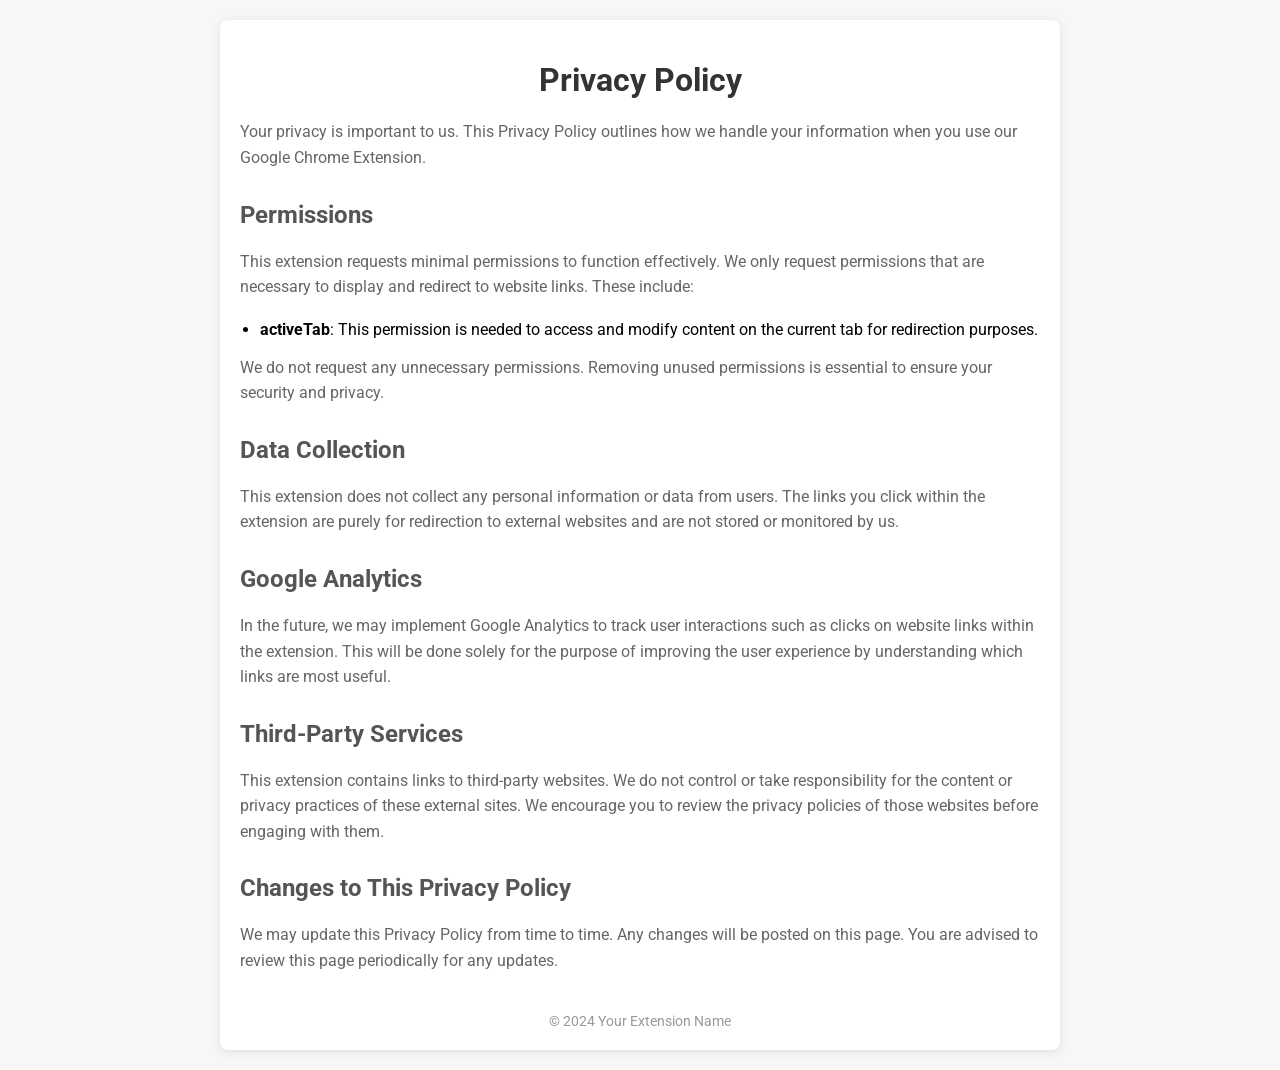
<file: index.html>
<!DOCTYPE html>
<html lang="en">
<head>
  <meta charset="UTF-8">
  <meta name="viewport" content="width=device-width, initial-scale=1.0">
  <meta http-equiv="X-UA-Compatible" content="IE=edge">
  <title>Privacy Policy</title>
  <link href="https://fonts.googleapis.com/css2?family=Roboto:wght@400;700&display=swap" rel="stylesheet">
  <style>
    body {
      font-family: 'Roboto', sans-serif;
      background-color: #f7f7f7;
      margin: 0;
      padding: 20px;
    }

    .container {
      max-width: 800px;
      margin: 0 auto;
      background-color: #fff;
      padding: 20px;
      box-shadow: 0 2px 10px rgba(0, 0, 0, 0.1);
      border-radius: 8px;
    }

    h1 {
      font-size: 2em;
      color: #333;
      text-align: center;
      margin-bottom: 20px;
    }

    h2 {
      font-size: 1.5em;
      color: #555;
      margin-top: 30px;
    }

    p {
      font-size: 1em;
      color: #666;
      line-height: 1.6;
      margin-bottom: 20px;
    }

    ul {
      margin: 10px 0;
      padding-left: 20px;
    }

    li {
      margin-bottom: 10px;
    }

    a {
      color: #007BFF;
      text-decoration: none;
    }

    a:hover {
      text-decoration: underline;
    }

    footer {
      text-align: center;
      margin-top: 40px;
      font-size: 0.9em;
      color: #999;
    }
  </style>
</head>
<body>
  <div class="container">
    <h1>Privacy Policy</h1>
    <p>Your privacy is important to us. This Privacy Policy outlines how we handle your information when you use our Google Chrome Extension.</p>

    <h2>Permissions</h2>
    <p>This extension requests minimal permissions to function effectively. We only request permissions that are necessary to display and redirect to website links. These include:</p>
    <ul>
      <li><strong>activeTab</strong>: This permission is needed to access and modify content on the current tab for redirection purposes.</li>
    </ul>
    <p>We do not request any unnecessary permissions. Removing unused permissions is essential to ensure your security and privacy.</p>

    <h2>Data Collection</h2>
    <p>This extension does not collect any personal information or data from users. The links you click within the extension are purely for redirection to external websites and are not stored or monitored by us.</p>

    <h2>Google Analytics</h2>
    <p>In the future, we may implement Google Analytics to track user interactions such as clicks on website links within the extension. This will be done solely for the purpose of improving the user experience by understanding which links are most useful.</p>

    <h2>Third-Party Services</h2>
    <p>This extension contains links to third-party websites. We do not control or take responsibility for the content or privacy practices of these external sites. We encourage you to review the privacy policies of those websites before engaging with them.</p>

    <h2>Changes to This Privacy Policy</h2>
    <p>We may update this Privacy Policy from time to time. Any changes will be posted on this page. You are advised to review this page periodically for any updates.</p>

    <footer>&copy; 2024 Your Extension Name</footer>
  </div>
</body>
</html>
</file>
